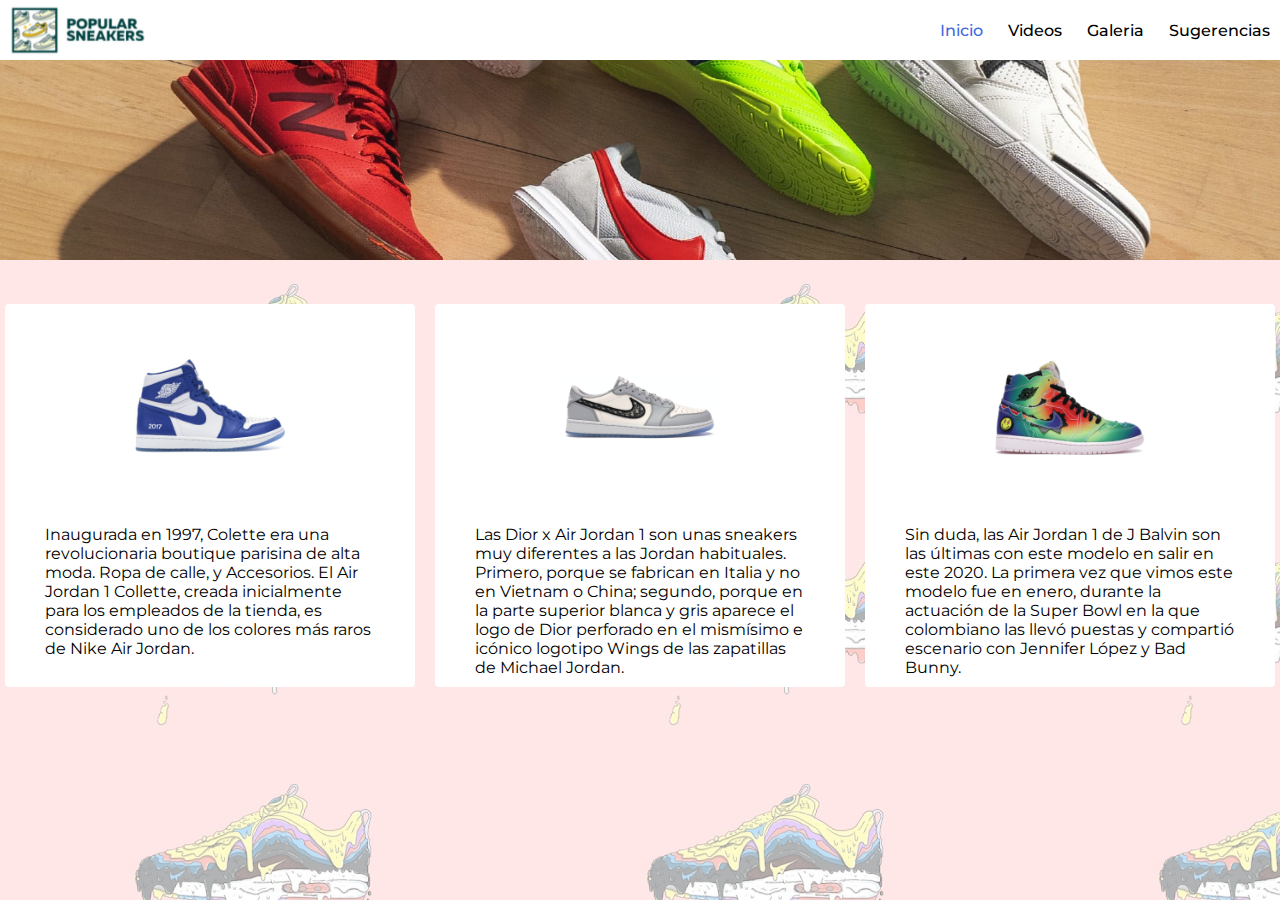
<file: index.html>
<!DOCTYPE html>
<html lang="en">

<head>
    <meta charset="UTF-8">
    <!-- Para que se pueda leer en todos los navegadores -->
    <meta http-equiv="X-UA-Compatible" content="IE=edge">
    <meta name="viewport" content="width=device-width, initial-scale=1.0">
    <!-- Viewport;Responsive-->
    <meta http-equiv="refresh" content="30">
    <!-- Para que la página se actualice cada 30 sec -->
    <title>Popular Sneakers</title>
    <!-- Title es el título de la página y sale arriba en el buscador -->
    <link rel="stylesheet" href="global.css">
    <link rel="stylesheet" href="style.css">
    <!-- Sin esto no detecta la hoja de estilos-->
</head>

<body>
    <!-- header -->
    <!-- La clase body es la que cubre toda la página, para el fondo, para la fuente etc...-->
    <header>
        <img src="imagenes/logo2.png" alt="">
        <!-- Hay que poner el atributo alt cuando insertamos la imagen, da error por lo contrario-->
        <ul>
            <li><a class="active" href="../index.html" title="Inici">Inicio</a></li>
            <li><a href="Videos/Videos.html" title="Videos">Videos</a></li>
            <li><a href="Galeria/Galeria.html" title="Galeria">Galeria</a></li>
            <li><a href="Formulario/FormSugerencias.html" title="formulario">Sugerencias</a></li>
            <!-- Aqui se encuentra el Menú con los enlaces a las diversas páginas -->
        </ul>
    </header>
    <!-- banner -->
    <section class="banner">
        <!-- Aqui creamos la clase del banner para poder darle estilos -->
        <img class="foto1" src="imagenes/banner-futsal.jpg" alt="IMAGEN">
    </section>
    <!-- main -->
    <padre> <!--main que se encarga de organizar en su interior todas las fotos con lo cual es el div padre de esta sección. -->
        <section>
            <div>
                <img src="imagenes/colette.webp" alt="IMAGEN">
                <p>
                    Inaugurada en 1997, Colette era una revolucionaria boutique parisina de alta moda. Ropa de calle, y
                    Accesorios. El Air Jordan 1 Collette, creada inicialmente para los empleados de la tienda, es
                    considerado uno de los colores más raros de Nike Air Jordan.</p>
            </div>
            <div>
                <img src="imagenes/jorandior.jpg" alt="IMAGEN">
                <p>
                    Las Dior x Air Jordan 1 son unas sneakers muy diferentes a las Jordan habituales. Primero, porque se
                    fabrican en Italia y no en Vietnam o China; segundo, porque en la parte superior blanca y gris
                    aparece
                    el logo de Dior perforado en el mismísimo e icónico
                    logotipo Wings de las zapatillas de Michael Jordan.
                </p>
            </div>
            <div>
                <img src="imagenes/jbalvin.webp" alt="IMAGEN">
                <p>
                    Sin duda, las Air Jordan 1 de J Balvin son las últimas con este modelo en salir en este 2020. La
                    primera
                    vez que vimos este modelo fue en enero, durante la actuación de la Super Bowl en la que colombiano
                    las
                    llevó puestas y compartió escenario con Jennifer
                    López y Bad Bunny.
                </p>
            </div>
        </section>
    </padre>
</body>

</html>
</file>
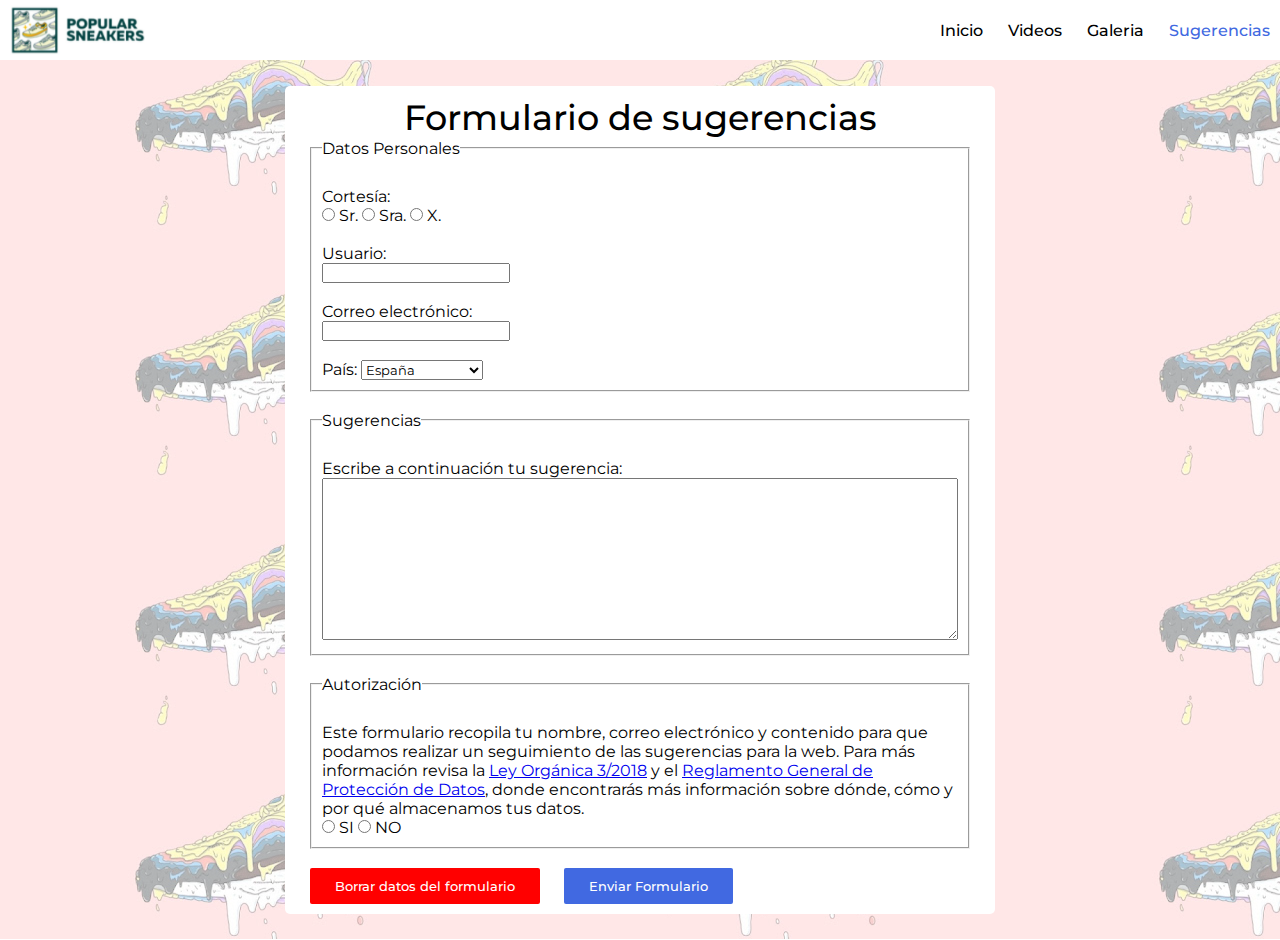
<file: Formulario/FormSugerencias.html>
<!DOCTYPE html>
<html lang="en">
<head>
    <meta charset="UTF-8">
    <!-- Para que se pueda leer en todos los navegadores -->
    <meta http-equiv="X-UA-Compatible" content="IE=edge">
    <meta name="viewport" content="width=device-width, initial-scale=1.0">
    <!-- Viewport;Responsive-->
    <meta http-equiv="refresh" content="30">
    <!-- Para que la página se actualice cada 30 sec -->
    <title>Formulario de Sugerencias</title>
    <!-- Title es el título de la página y sale arriba en el buscador -->
    <link rel="stylesheet" href="../global.css">
    <link rel="stylesheet" href="style.css">
    <!-- Sin esto no detecta la hoja de estilos-->
</head>
<body>
    <!-- header -->
    <header>
        <!-- Empieza el Header-->
        <img src="../imagenes/logo2.png" alt="">
        <!-- Hay que poner el atributo alt cuando insertamos la imagen, da error por lo contrario-->
        <ul>
            <li><a href="../index.html" title="Inici">Inicio</a></li>
            <li><a href="../Videos/Videos.html" title="Videos">Videos</a></li>
            <li><a href="../Galeria/Galeria.html" title="Galeria">Galeria</a></li>
            <li><a class="active" href="../Formulario/FormSugerencias.html" title="formulario">Sugerencias</a></li>
            <!-- la clase active es para que el formulario sea responsive-->
        </ul>
    </header>
    <main>
        <section>
            <h1>Formulario de sugerencias</h1>
            <form action="datos.php" method="get" enctype="multipart/form-data"> <!-- Empieza el Formulario-->
                <!-- Utilizamos el metodo get y mandamos los datos del formulario al archivo datos.php-->    
                <fieldset>
    
                    <legend>Datos Personales </legend>
    
                    <br /> Cortesía:
                    <br />
                    <input type="radio" name="Cortesía" value="Sr." /> Sr.
                    <input type="radio" name="Cortesía" value="Sra." /> Sra.
                    <input type="radio" name="Cortesía" value="X" /> X.
    
                    <br />
                    <br /> Usuario:
    
                    <br />
                    <input type="text" name="nombre" value="" size="20" maxlength="30" required />
                    <!-- Podemos darle margenes dentro del propio input o ponerlos en el css-->
    
                    <br />
                    <br />
    
                    <label for="email">Correo electrónico:</label>
    
                    <br />
    
                    <input type="email" id="email" name="email" required>
                    <!-- Añadimos el type email para que sea obligatorio añadir algo parecido a un email con su @ y .# -->
                    <br />
                    <br /> País:
                    <select name="pais">
                        <option value="1">España</option>
                        <option value="2">Portugal</option>
                        <option value="3">Andorra</option>
                        <option value="4">Francia</option>
                        <option value="5">Alemania</option>
                        <option value="6">Inglaterra</option>
                        <option value="7">Marruecos</option>
                        <option value="8">Belgica</option>
                        <option value="9">Holanda</option>
                        <option value="10">Rusia</option>
                        <option value="11">Estados Unidos</option>
                        <option value="12">Mónaco</option>
                        <option value="13">Irlanda</option>
    
                    </select>
    
                </fieldset>
    
                <br />
    
                <fieldset>
    
                    <legend>Sugerencias </legend>
    
                    <br />
    
                    <label>Escribe a continuación tu sugerencia:</label><br />
                    <textarea name="message" rows="10" cols="80" style="width: 100%" required></textarea>
                    <!-- Para que el usuario pueda escribir un texto he puesto la etiqueta textarea y le he puesto medidas dentro de la misma-->
                    <br />
    
                </fieldset>
    
                <br />
    
                <fieldset>
    
                    <legend> Autorización </legend>
    
                    <br /> Este formulario recopila tu nombre, correo electrónico y contenido para que podamos realizar un
                    seguimiento de las sugerencias para la web. Para más información revisa la <a
                        href="https://www.boe.es/buscar/act.php?id=BOE-A-2018-16673&p=20210527&tn=0">Ley Orgánica 3/2018</a>
                    y el <a href="https://rgpd.es">Reglamento General de Protección de Datos</a>, donde encontrarás más
                    información sobre dónde, cómo y por qué almacenamos tus datos.
                    <br /> <!-- La etiqueta <a> sirve para insertar un link a una serie de palabras, en este caso lo he utilizado para insertar el link de las leyes mencionadas-->
                    <input type="radio" name="Autorizo1" value="SI" /> SI
                    <input type="radio" name="Autorizo1" value="NO" /> NO
    
                    <br />
                </fieldset>
    
                <br />
                <input type="reset" class="reset" name="Borrar" value="Borrar datos del formulario" />
                <input type="submit" class="enviar"  name="Enviar" value="Enviar Formulario" />
                <br />
    <!-- Acaba el Formulario-->
            </form>
        </section>
    </main>
</body>
</html>
</file>
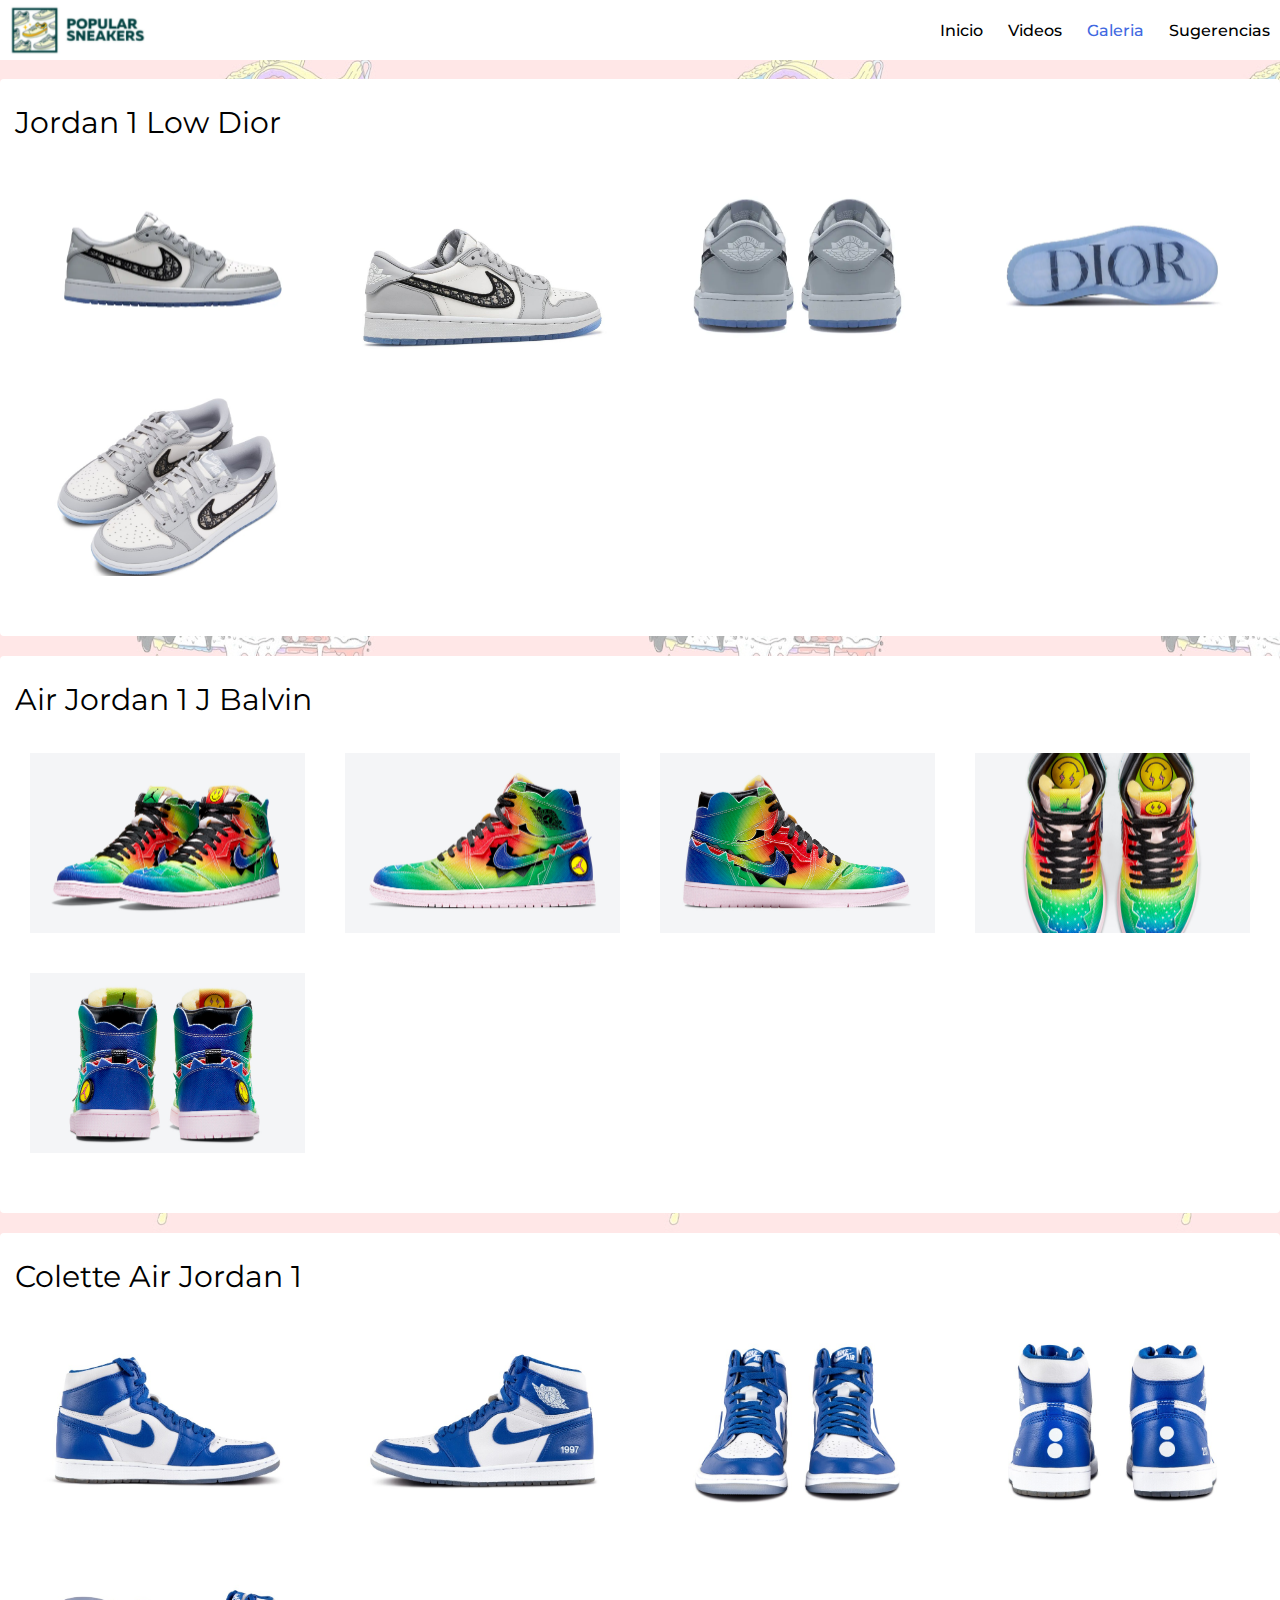
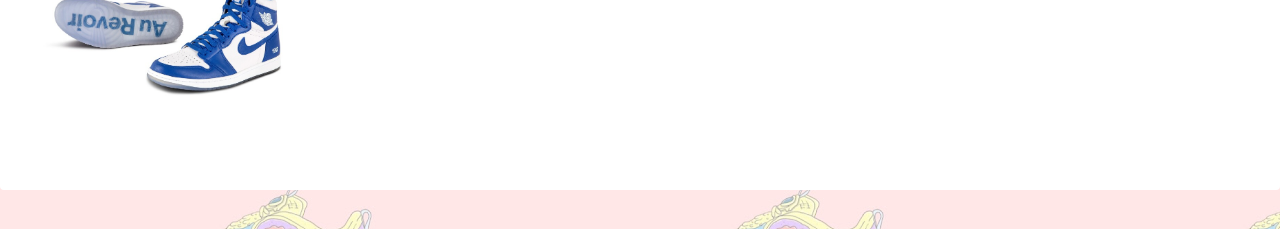
<file: Galeria/Galeria.html>
<!DOCTYPE html>
<html lang="en">

<head>
    <meta charset="UTF-8">
    <!-- Para que se pueda leer en todos los navegadores -->
    <meta http-equiv="X-UA-Compatible" content="IE=edge">
    <meta name="viewport" content="width=device-width, initial-scale=1.0">
    <!-- Viewport;Responsive-->
    <meta http-equiv="refresh" content="30">
    <!-- Para que la página se actualice cada 30 sec -->
    <title>Galeria de Imagenes</title>
    <!-- Title es el título de la página y sale arriba en el buscador -->
    <link rel="stylesheet" href="../global.css">
    <link rel="stylesheet" href="style.css">
    <!-- Sin esto no detecta la hoja de estilos-->
</head>

<body>
    <!-- header -->
    <header>
        <!-- Empieza el header-->
        <img src="../imagenes/logo2.png" alt="">
        <!-- Añadimos el logo de la web-->
        <ul>
            <li><a href="../index.html" title="Inici">Inicio</a></li>
            <li><a href="../Videos/Videos.html" title="Videos">Videos</a></li>
            <li><a class="active" href="../Galeria/Galeria.html" title="Galeria">Galeria</a></li>
            <li><a href="../Formulario/FormSugerencias.html" title="formulario">Sugerencias</a></li>
        </ul>
    </header>
    <!-- padre -->
    <padre>
        <!-- La clase padre en css es que tiene autoridad para estilizar las imagenes-->
        <section>
            <div>
                <h1> Jordan 1 Low Dior </h1>
                <!-- Titulo de la primera galeria-->
            </div>
            <div>
                <img src="../imagenes/Jordan-1-Low-Dior-1.webp" width="260" height="200" alt="IMAGEN" />
                <img src="../imagenes/Jordan-1-Low-Dior-2.jpg" width="260" height="200" alt="IMAGEN" />
                <img src="../imagenes/Jordan-1-Low-Dior-3.webp" width="260" height="200" alt="IMAGEN" />
                <img src="../imagenes/Jordan-1-Low-Dior-4.webp" width="260" height="200" alt="IMAGEN" />
                <img src="../imagenes/Jordan-1-Low-Dior-5.jpg" width="260" height="200" alt="IMAGEN" />
            </div>
        </section>
        <section>
            <div>
                <h1> Air Jordan 1 J Balvin </h1>
                <!-- Titulo de la segunda galeria-->
            </div>
            <div>
                <img src="../imagenes/Air-Jordan-1-J-Balvin-1.jpg" width="260" height="200" alt="IMAGEN" />
                <img src="../imagenes/Air-Jordan-1-J-Balvin-2.jpg" width="260" height="200" alt="IMAGEN" />
                <img src="../imagenes/Air-Jordan-1-J-Balvin-3.jpg" width="260" height="200" alt="IMAGEN" />
                <img src="../imagenes/Air-Jordan-1-J-Balvin-4.jpg" width="260" height="200" alt="IMAGEN" />
                <img src="../imagenes/Air-Jordan-1-J-Balvin-5.jpg" width="260" height="200" alt="IMAGEN" />
            </div>
        </section>
        <section>
            <div>
                <h1> Colette Air Jordan 1 </h1>
                <!-- Titulo de la tercera galeria-->
            </div>
            <div>
                <img src="../imagenes/Colette-Air-Jordan-1-1.jpg" width="260" height="200" alt="IMAGEN" />
                <img src="../imagenes/Colette-Air-Jordan-1-2.jpg" width="260" height="200" alt="IMAGEN" />
                <img src="../imagenes/Colette-Air-Jordan-1-3.jpg" width="260" height="200" alt="IMAGEN" />
                <img src="../imagenes/Colette-Air-Jordan-1-4.jpg" width="260" height="200" alt="IMAGEN" />
                <img src="../imagenes/Colette-Air-Jordan-1-5.jpg" width="260" height="200" alt="IMAGEN" />
            </div>
        </section>
    </padre>
</body>

</html>
</file>
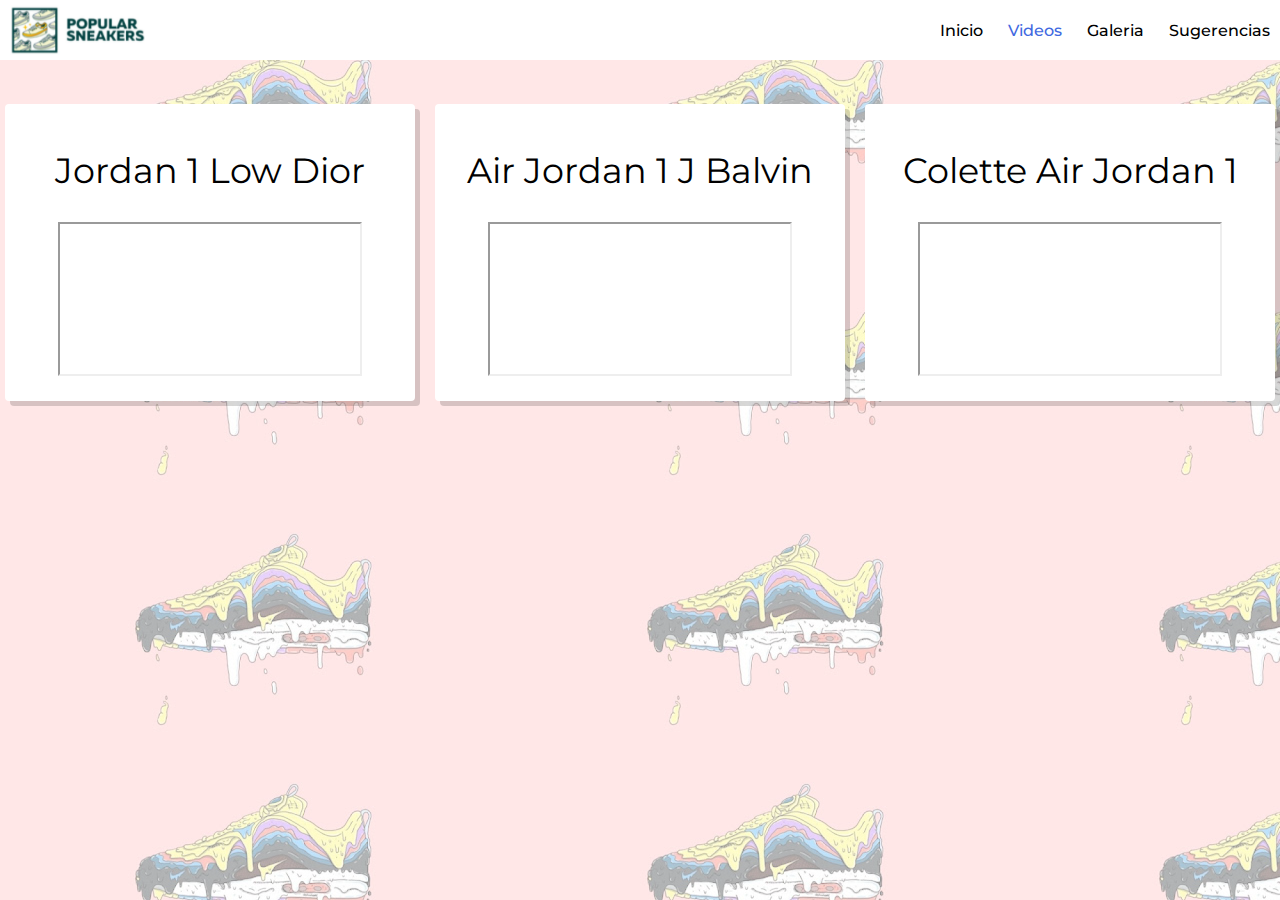
<file: Videos/Videos.html>
<!DOCTYPE html>
<html lang="en">

<head>
    <meta charset="UTF-8">
    <!-- Para que se pueda leer en todos los navegadores -->
    <meta http-equiv="X-UA-Compatible" content="IE=edge">
    <meta name="viewport" content="width=device-width, initial-scale=1.0">
    <!-- Viewport;Responsive-->
    <meta http-equiv="refresh" content="30">
    <!-- Para que la página se actualice cada 30 sec -->
    <title>Videos</title>
    <!-- Title es el título de la página y sale arriba en el buscador -->
    <link rel="stylesheet" href="../global.css">
    <link rel="stylesheet" href="style.css">
    <!-- Sin esto no detecta la hoja de estilos-->
</head>

<body>
    <!-- header -->
    <header>
        <!-- Empieza el header -->
        <img src="../imagenes/logo2.png" alt="">
        <ul>
            <li><a href="../index.html" title="Inici">Inicio</a></li>
            <li><a class="active" href="../Videos/Videos.html" title="Videos">Videos</a></li>
            <li><a href="../Galeria/Galeria.html" title="Galeria">Galeria</a></li>
            <li><a href="../Formulario/FormSugerencias.html" title="formulario">Sugerencias</a></li>
            <!-- Aqui se encuentra el Menú con los enlaces a las diversas páginas -->
        </ul>
    </header>
    <padre>
        <!--la clase padre es la que organiza y estiliza toda la seccion de videos-->
        <section>
            <div>
                <h1> Jordan 1 Low Dior </h1>

                <iframe src="https://www.youtube.com/embed/RjfXJQ9Ph6o" title="YouTube video player" allow="accelerometer; autoplay; clipboard-write; encrypted-media; gyroscope; picture-in-picture" allowfullscreen>
            </iframe>
                <!--Usamos la etiqueta iframe para poder mostrar un video sin necesidad de descargarlo-->
            </div>
            <div>
                <h1> Air Jordan 1 J Balvin </h1>
                <iframe src="https://www.youtube.com/embed/xKomvlnqvp8" title="YouTube video player" allow="accelerometer; autoplay; clipboard-write; encrypted-media; gyroscope; picture-in-picture" allowfullscreen></iframe>
            </div>
            <div>
                <h1> Colette Air Jordan 1 </h1>
                <iframe src="https://www.youtube.com/embed/2xIgh1pKd6w" title="YouTube video player" allow="accelerometer; autoplay; clipboard-write; encrypted-media; gyroscope; picture-in-picture" allowfullscreen></iframe>
            </div>
        </section>
    </padre>
</body>

</html>
</file>
<file: global.css>
@import url('https://fonts.googleapis.com/css2?family=Montserrat:ital,wght@0,100;0,200;0,300;0,400;0,500;0,600;0,700;0,800;0,900;1,100;1,200;1,300;1,400;1,500;1,600;1,700;1,800;1,900&display=swap');
*{
    margin: 0;
    padding: 0;
    box-sizing: border-box;
    font-family: 'Montserrat',sans-serif;
}

body {
    background-image: url(imagenes/coco.jpg);
    background-color: rgba(255, 255, 255, 0.6);
    background-blend-mode: lighten;

}

/* header */
header{
    width: 100%;
    height: 60px;
    display: flex;
    align-items: center;
    justify-content: space-between;
    padding: 0 10px;
    background-color: white;
}
header img{
    width: 140px;
    background-color: red;
}
header ul{
    list-style-type: none;
    display: flex;
    gap: 25px;
}
header ul li a {
    list-style: none;
    color: black;
    text-decoration: none;
    font-weight: 500;
}

header ul li a.active{
    color: royalblue;
}
</file>
<file: style.css>
/* banner */
section.banner{
    width: 100%;
    height: 200px;
    overflow: hidden;
    background-color: red;
}

section.banner img{
    width: 100%;
    height: 200px;
    object-fit: cover;
}


/* padre */
padre{
    margin: 2% auto;
    max-width: 100%;
    width: 1500px;
    padding: 0 10px;

}
padre section{
    width: 100%;
    min-height: 200px;
    padding: 25px 5px;
    border-radius: 5px;
    gap: 20px;
    display: grid;
    grid-template-columns: repeat(auto-fill, minmax(400px,1fr));
}

padre section div{
    background-color: white;
    border-radius: 4px;
}

padre section div img{
    width: 100%;
    padding: 50px 130px;
}

padre section div p {
    padding: 10px 40px;
}
</file>
<file: Formulario/style.css>
/* main */
main{
    margin: 2% auto;
    max-width: 100%;
    width: 730px;
    padding: 0 10px;

}
main section{
    width: 100%;
    min-height: 200px;
    padding: 25px 5px;
    border-radius: 5px;
    background-color: white;
    padding: 10px 25px;
}
main section h1{
    text-align: center;
    font-weight: 500;
    font-size: 35px;
}

fieldset{
    color: black;
    padding: 10px;
}

.enviar,
.reset{
    background-color: royalblue;
    padding: 10px 25px;
    color: white;
    font-weight: 500;
    border: none;
    outline: none;
    border-radius: 2px;
    cursor: pointer;
    margin-right: 20px;
}

.reset{
    background-color: red;
}
</file>
<file: Galeria/style.css>
padre{
    margin: 2% auto;
    max-width: 100%;
    width: 1500px;
    padding: 0 10px;
}

padre section{
    padding: 25px 15px;
    background-color: white;
    margin-bottom: 20px;
    border-radius: 4px;
}

padre section div:first-child h1{
    font-weight: 400;
    font-size: 30px;
}

padre section div:last-child{
    width: 100%;
    min-height: 200px;
    padding: 25px 5px;
    border-radius: 5px;
    display: grid;
    gap: 20px;
    grid-template-columns: repeat(auto-fit, minmax(250px,1fr));
    grid-template-rows: repeat(auto-fit, minmax(30px,1fr));

}

padre section div:last-child img{
    object-fit: cover;
    padding: 10px;
    width: 100%;
}
</file>
<file: Videos/style.css>
/* padre */
padre{
    margin: 2% auto;
    max-width: 100%;
    width: 1500px;
    padding: 0 10px;

}
padre section{
    width: 100%;
    min-height: 200px;
    padding: 25px 5px;
    border-radius: 5px;
    display: grid;
    gap: 20px;
    grid-template-columns: repeat(auto-fill, minmax(400px,1fr));
}

padre section div{
    background: white;
    display: flex;
    flex-direction: column;
    padding: 25px 10px;
    gap: 10px;
    align-items: center;
    justify-content: center;
    border-radius: 4px;
    box-shadow: 5px 5px 0 rgba(0, 0, 0, 0.157);
}


padre section div h1{
    font-weight: 400;
    font-size: 35px;
    padding: 20px;
}
</file>
